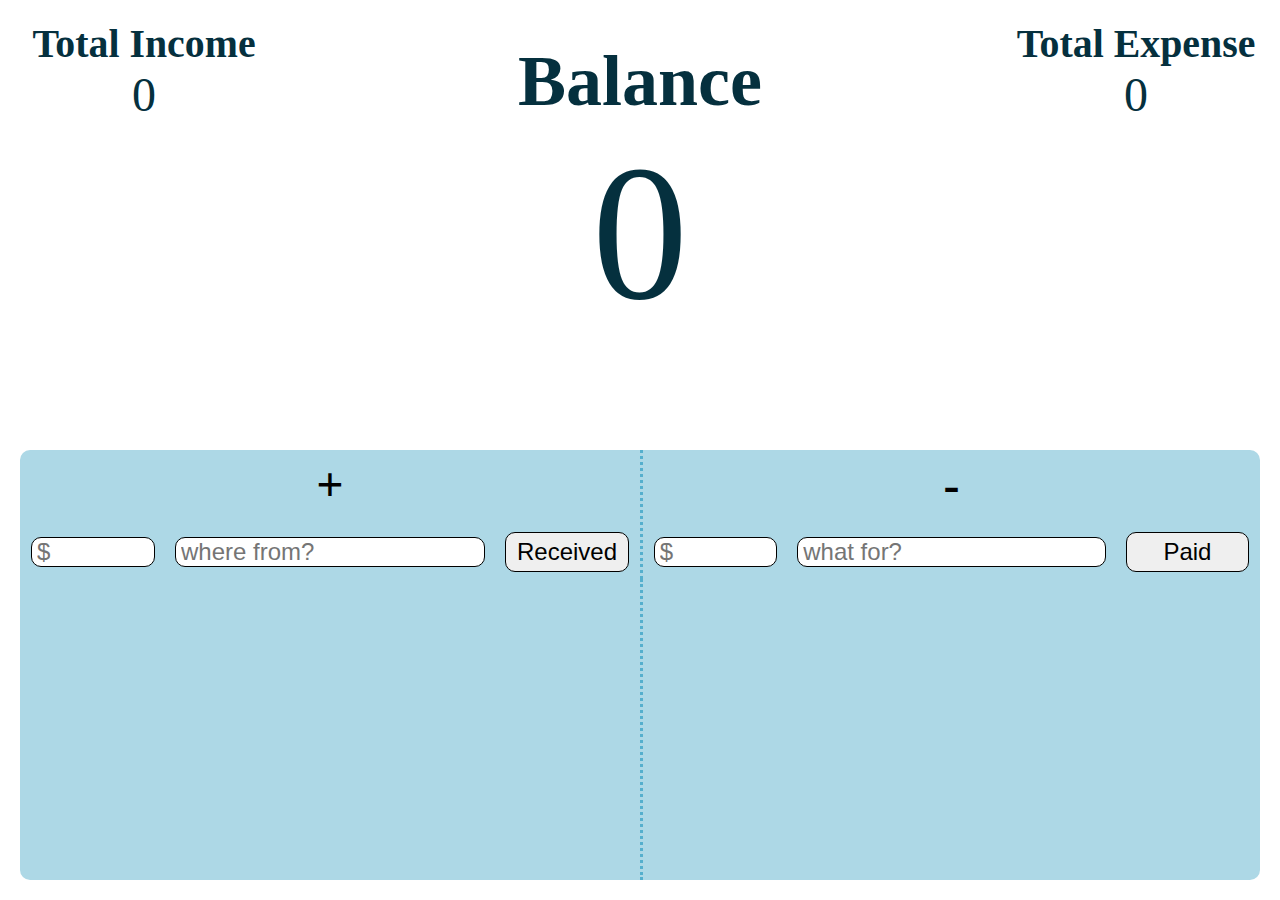
<file: budget.html>
<!DOCTYPE html>
<html lang="en">
  <head>
    <meta charset="UTF-8" />
    <meta name="viewport" content="width=device-width, initial-scale=1.0" />
    <title>Document</title>
    <link rel="stylesheet" href="/budget.css" />
  </head>
  <body>
    <div class="balance">
      <div class="totalIncome">
        <h5>Total Income</h5>
        <div class="incomeSum" id="incomeSum"></div>
      </div>

      <div class="blnc">
        <h2>Balance</h2>
        <div class="number" id="number"></div>
      </div>

      <div class="totalExpense">
<h5>Total Expense</h5>
<div class="expenseSum" id="expenseSum"></div>
      </div>
    </div>

    <div class="info">

      <div class="plus">
        <h2>+</h2>
        <div class="inputplus">
          <input placeholder="$"  type="text" id="incomeInput" class="input" />
          <input placeholder="where from?" type="text" id="incomeMessageInput" class="incomeMessageInput">
          <button id="incomeButton">Received</button>
        </div>
      </div>


      <div class="minus">
        <h2>-</h2>
        <div class="inputminus">
          <input placeholder="$" type="text" id="expenseInput" class="input" />
          <input placeholder="what for?" type="text" id="expenseMessageInput" class="expenseMessageInput">
          <button id="expenseButton">Paid</button>
        </div>
      </div>

      <div class="messageIncome" id="messageIncome"></div>
      <div class="messageExpense" id="messageExpense"></div>

    </div>

    <script src="/budget.js"></script>
  </body>
</html>
</file>
<file: budget.css>
* {
    padding: 0;
    margin: 0;
    box-sizing: border-box;
}
body {
    height: 100vh;
    width: 100vw;
    display: flex;
    flex-direction: column;
    gap: 10%;
    padding: 20px;
 
}

.balance {
    height: 40%;
    width: 100%;
    /* background-color: rgb(159, 159, 194); */
    display: flex;
    justify-content: center;
    font-size: 3em;
    color: rgb(5, 48, 62);
}
.blnc {
    width: 60%;
    display: flex;
    flex-direction: column;
    align-items: center;
    justify-content: center;
}
.balance .number {
    font-size: 4em;
}

.totalIncome, .totalExpense {
width: 20%;
/* background-color: aqua; */
display: flex;
flex-direction: column;
align-items: center;
}

.info {
    height: 50%;
width: 100%;
background-color: lightblue;
border-radius: 10px;
display: flex;
flex-direction: row;
flex-wrap: wrap;
justify-content: center;
align-items: start;
}
.plus h2, .minus h2 {
    font-size: 3em;
}
.plus, .minus {
width: 50%;
height: 30%;
/* background-color: rgb(74, 20, 20); */
display: flex;
flex-direction: column;
justify-content: center;
align-items: center;
gap: 20px;
}

.minus {
    border-left: 3px dotted rgb(85, 175, 205);
}

input {
    border-radius: 10px;
    border: 1px solid black;
    font-size: 1.5em;
    padding: 0 5px;
    }

    .input {
width: 20%;
    }
    .inputplus, .inputminus {
        display: flex;
flex-direction: row;
justify-content: center;
align-items: center;
gap: 20px;
    }
    .incomeMessageInput, .expenseMessageInput {
        width: 50%;
        outline: none;
       padding: 0 5px;
       border: 1px solid black;
    }


    button {
    padding: 5px;
    border-radius: 10px;
    border: 1px solid black;
    width: 20%;
    }
    

.plus button , .minus button {
    font-size: 1.5em;
}

.messageIncome , .messageExpense {
    height: 70%;
    width: 50%;
    /* background-color: rgb(84, 84, 11); */
    font-size: 2em;
    display: flex;
    flex-direction: column;
    align-items: center;
 overflow: auto;
}
.messageExpense {
    border-left: 3px dotted rgb(85, 175, 205);
}

/* it does not work in column no idea why */
</file>
